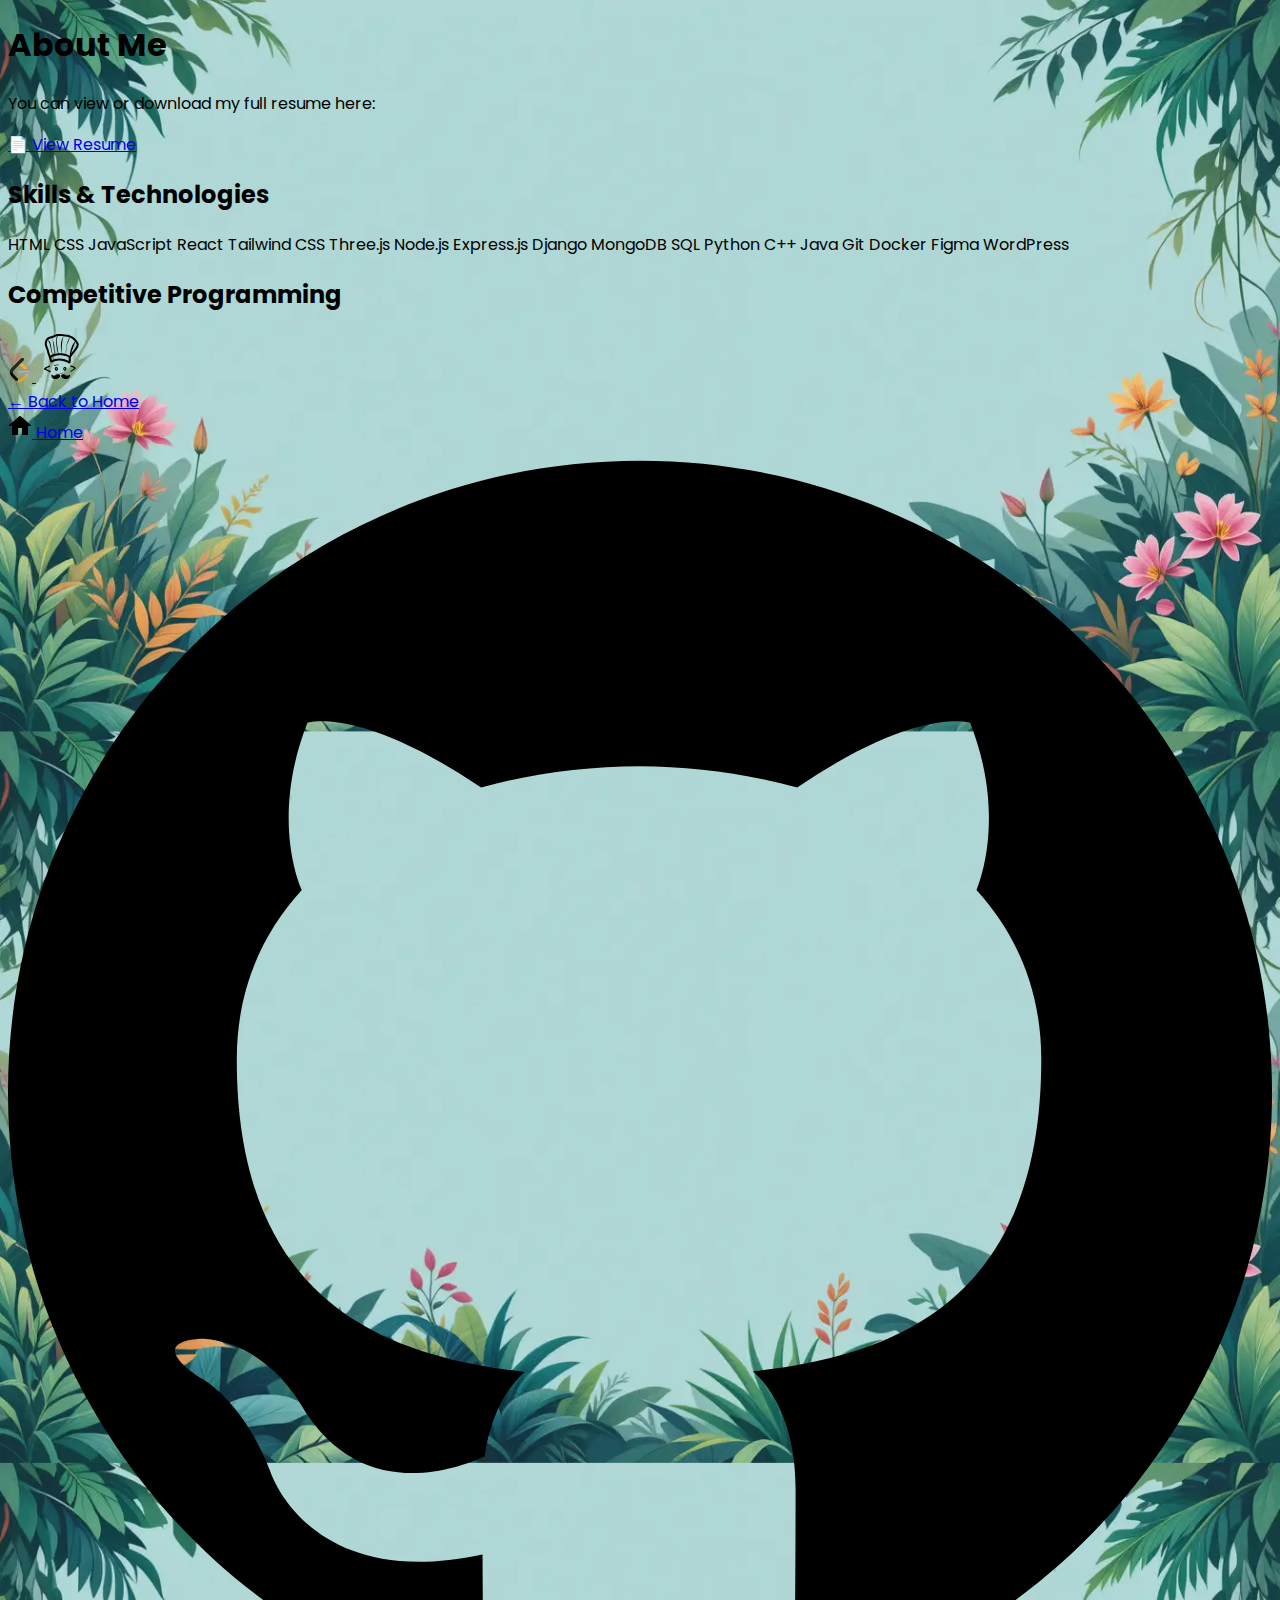
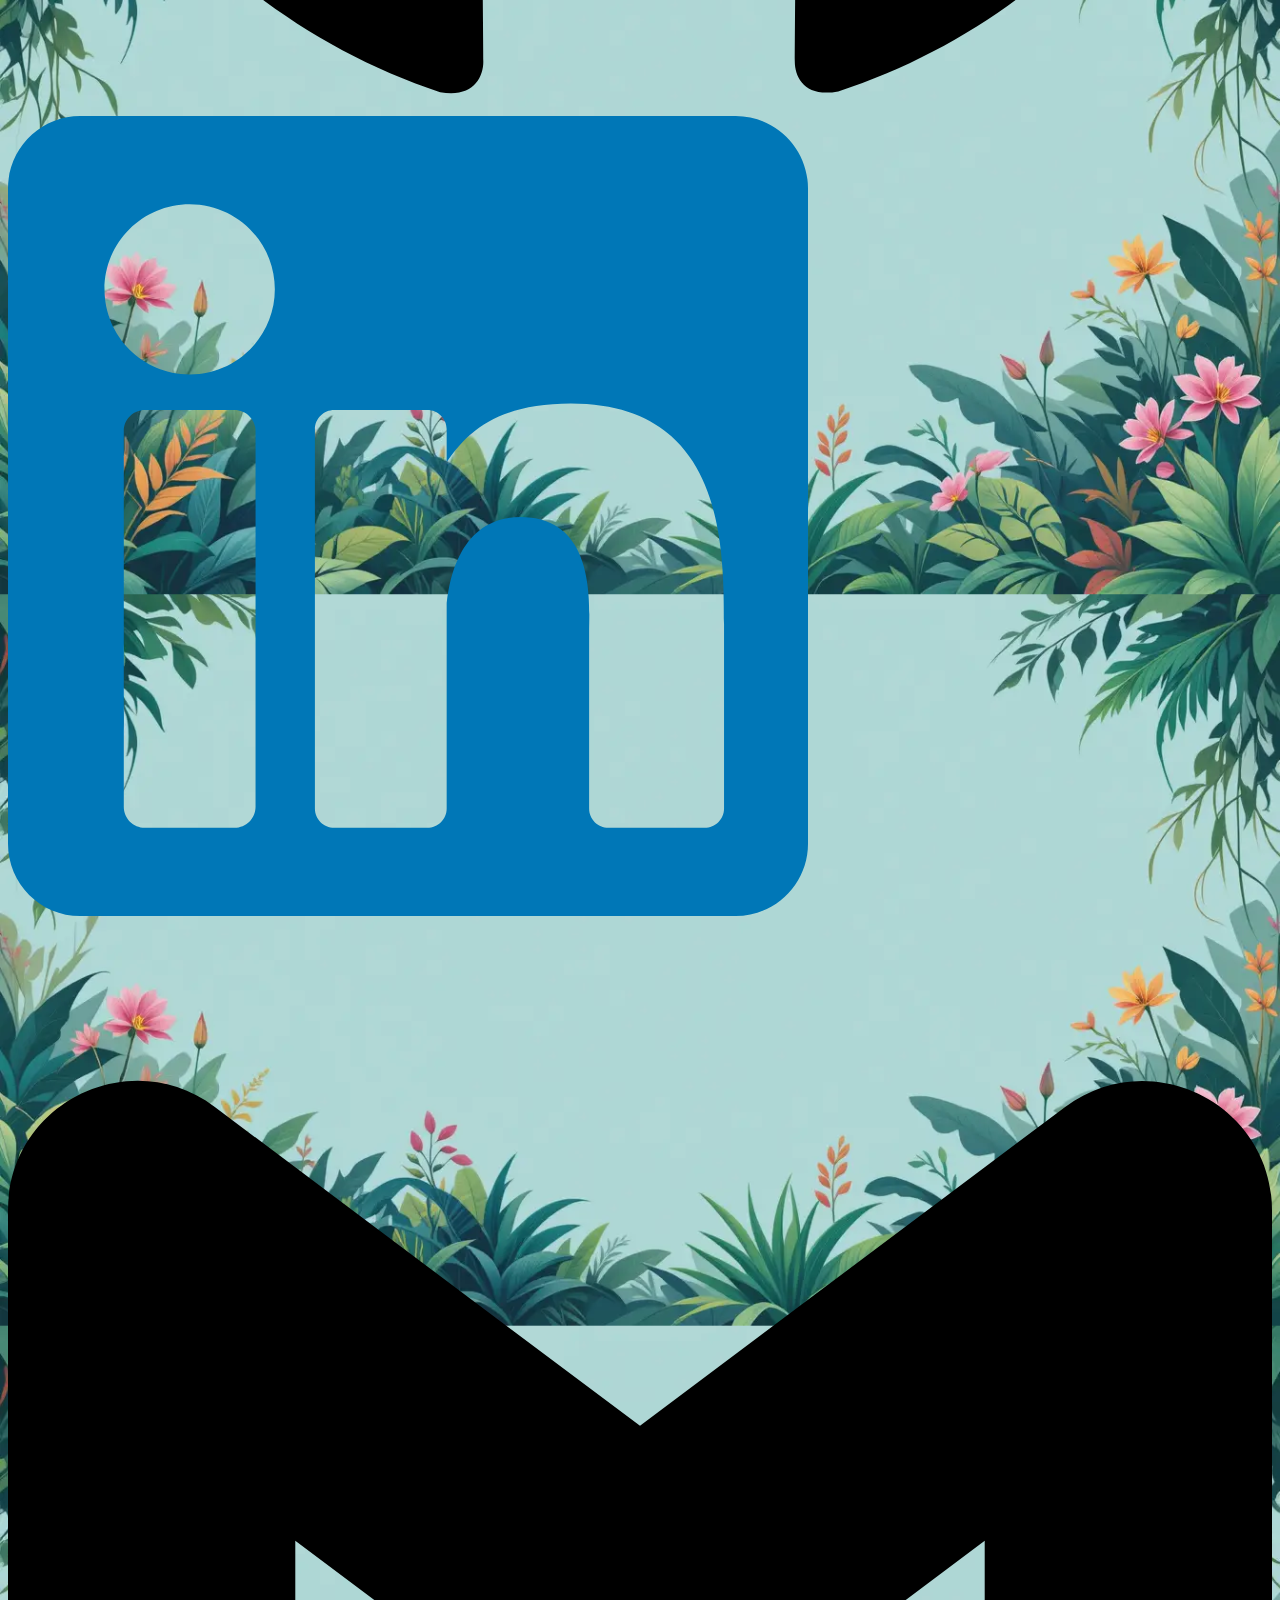
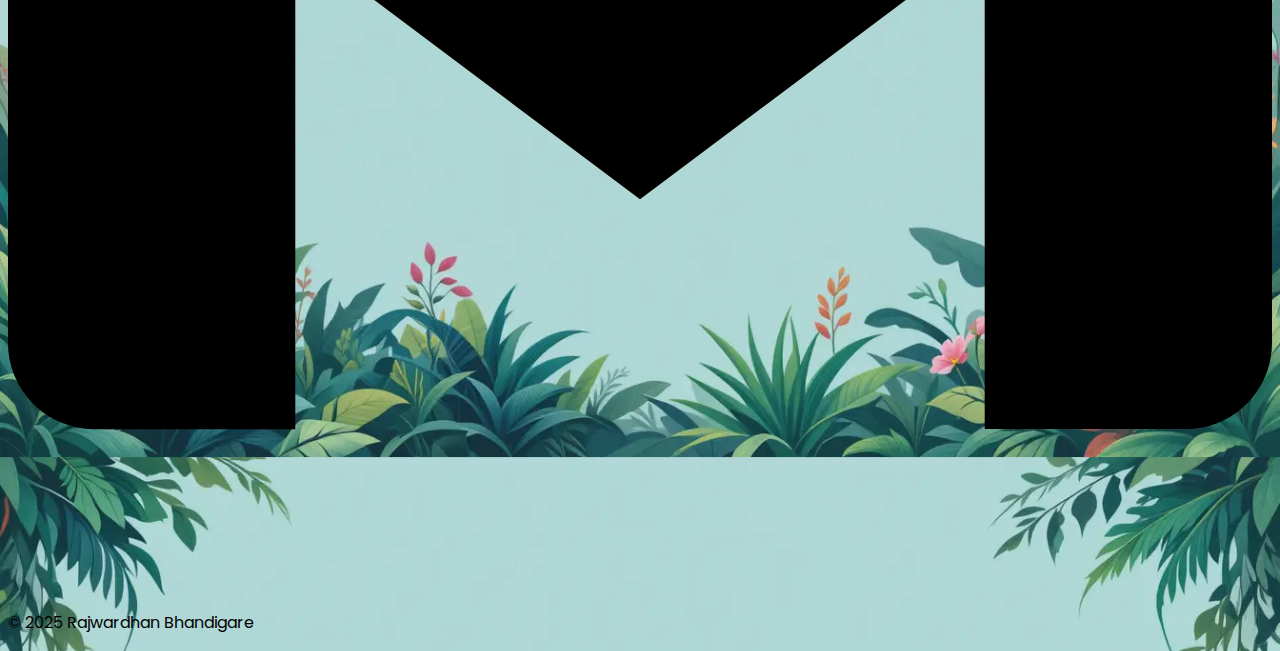
<file: about.html>
<!DOCTYPE html>
<html lang="en">
<head>
  <meta charset="UTF-8" />
  <meta name="viewport" content="width=device-width, initial-scale=1.0" />
  <title>About – Rajwardhan</title>
  <link rel="stylesheet" href="styles.css" />
  <link rel="icon" href="assets/velocilogopng.png" type="image/x-icon" />
  <link href="https://fonts.googleapis.com/css2?family=Poppins:wght@400;600&display=swap" rel="stylesheet" />
</head>
<body>
  <div class="container about-page">
    <h1>About Me</h1>

    <!-- Resume Download -->
    <section class="resume-section">
      <p>You can view or download my full resume here:</p>
      <a href="assets/RajResumeWeb.pdf" class="btn primary" target="_blank">📄 View Resume</a>
    </section>

    <!-- Skills -->
    <section class="skills-section">
      <h2>Skills & Technologies</h2>
      <div class="skill-tags">
        <span>HTML</span>
        <span>CSS</span>
        <span>JavaScript</span>
        <span>React</span>
        <span>Tailwind CSS</span>
        <span>Three.js</span>
        <span>Node.js</span>
        <span>Express.js</span>
        <span>Django</span>
        <span>MongoDB</span>
        <span>SQL</span>
        <span>Python</span>
        <span>C++</span>
        <span>Java</span>
        <span>Git</span>
        <span>Docker</span>
        <span>Figma</span>
        <span>WordPress</span>
      </div>
    </section>

    <!-- CP Links -->
    <section class="cp-links">
      <h2>Competitive Programming</h2>
      <div class="cp-icons">
        <a href="https://leetcode.com/u/rajwardhan-b/" target="_blank" aria-label="LeetCode">
          <img src="assets/leetcode.png" alt="LeetCode" />
        </a>
        <a href="https://www.codechef.com/users/rajwardhan21" target="_blank" aria-label="CodeChef">
          <img src="assets/codechef.svg" alt="CodeChef" />
        </a>
      </div>
    </section>

    <a href="index.html" class="back">← Back to Home</a>
  </div>

  <footer class="glass-footer">
    <div class="footer-content">
        <!-- Home link with icon -->
        <a href="index.html" class="home-link" aria-label="Go to home page">
        <img src="assets/home.svg" alt="Home Icon" />
        Home
        </a>

        <!-- Social media icons -->
        <div class="social-icons">
        <a href="https://github.com/RAJWARDHAN-B" target="_blank" aria-label="GitHub">
            <img src="assets/github.svg" alt="GitHub" />
        </a>
        <a href="https://linkedin.com/in/rajwardhan-bhandigare" target="_blank" aria-label="LinkedIn">
            <img src="assets/linkedin.svg" alt="LinkedIn" />
        </a>
        <a href="mailto:rajwardhanpict@gmail.com" aria-label="Gmail">
            <img src="assets/gmail.svg" alt="Email" />
        </a>
        </div>
    </div>

    <p class="footer-copy">&copy; 2025 Rajwardhan Bhandigare</p>
    </footer>
</body>
</html>
</file>
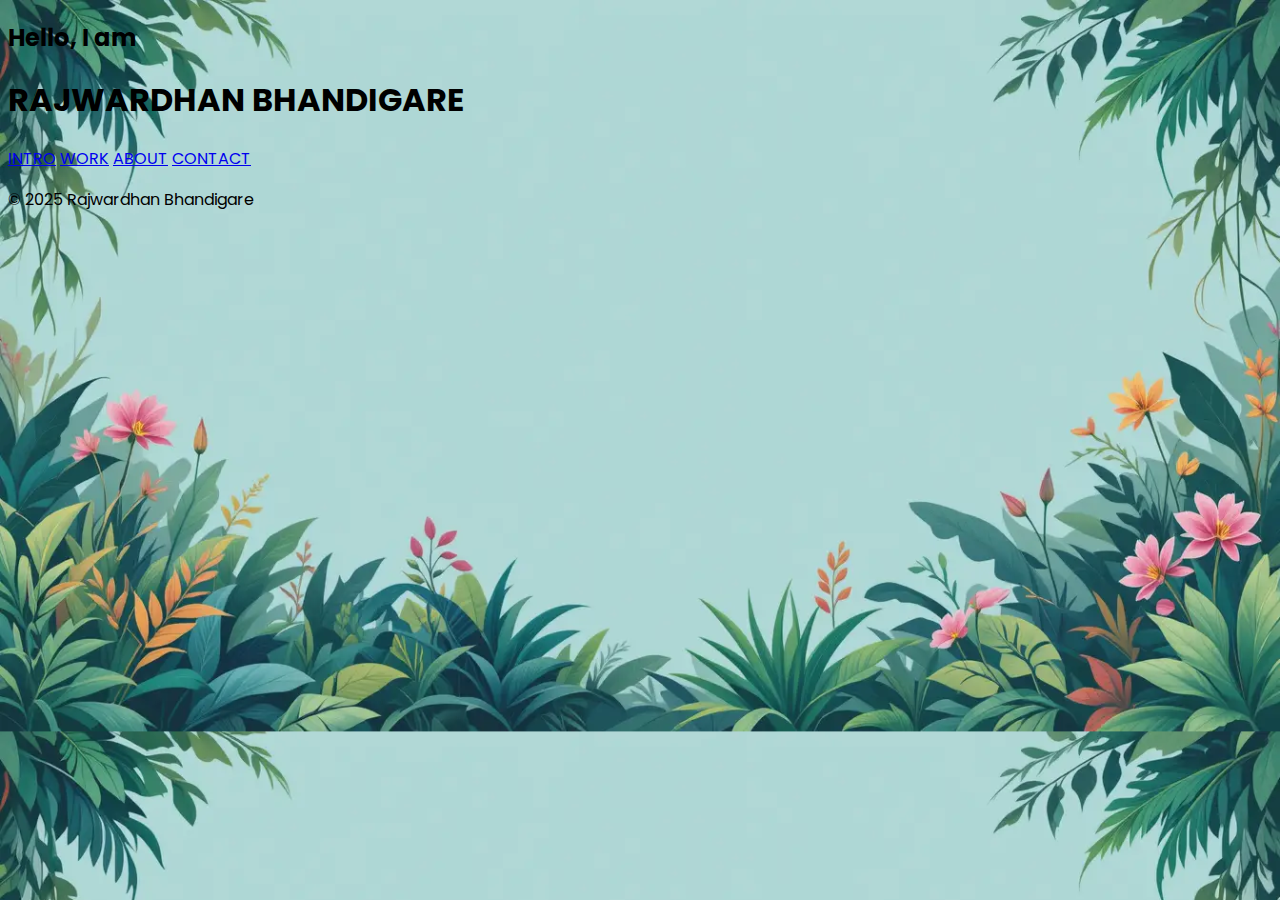
<file: contact.html>
<!DOCTYPE html>
<html lang="en">
<head>
    <meta charset="UTF-8">
    <meta name="viewport" content="width=device-width, initial-scale=1.0">
    <title>Rajwardhan - Portfolio static</title>
    <link rel="icon" href="assets/velocilogopng.png" type="image/x-icon">
    <link rel="stylesheet" href="styles.css">
    <link rel="preconnect" href="https://fonts.googleapis.com">
    <link rel="preconnect" href="https://fonts.gstatic.com" crossorigin>
    <link href="https://fonts.googleapis.com/css2?family=Poppins:ital,wght@0,100;0,200;0,300;0,400;0,500;0,600;0,700;0,800;0,900;1,100;1,200;1,300;1,400;1,500;1,600;1,700;1,800;1,900&display=swap" rel="stylesheet">
</head>
<body>
    <div class="main">
        <h2 class="subhead">Hello, I am</h2>
        <h1 id="namesec">RAJWARDHAN BHANDIGARE</h1>

        <div class="sections">
            <a href="intro.html" class="links">INTRO</a>
            <a href="work.html" class="links">WORK</a>
            <a href="about.html" class="links">ABOUT</a>
            <a href="contact.html" class="links">CONTACT</a>
        </div>
    </div>

    

    <footer class="glass-footer">
        <p>&copy; 2025 Rajwardhan Bhandigare</p>
    </footer>
</body>

</html>
</file>
<file: styles.css>
/* THEME:
8DBCC7
A4CCD9
C4E1E6
EBFFD8 */

body {
    background-image: url("assets/bg7.webp");
    background-size: 100%;
    font-family: "Poppins", sans-serif;
    font-weight: 400;
    font-style: normal;
}
</file>
